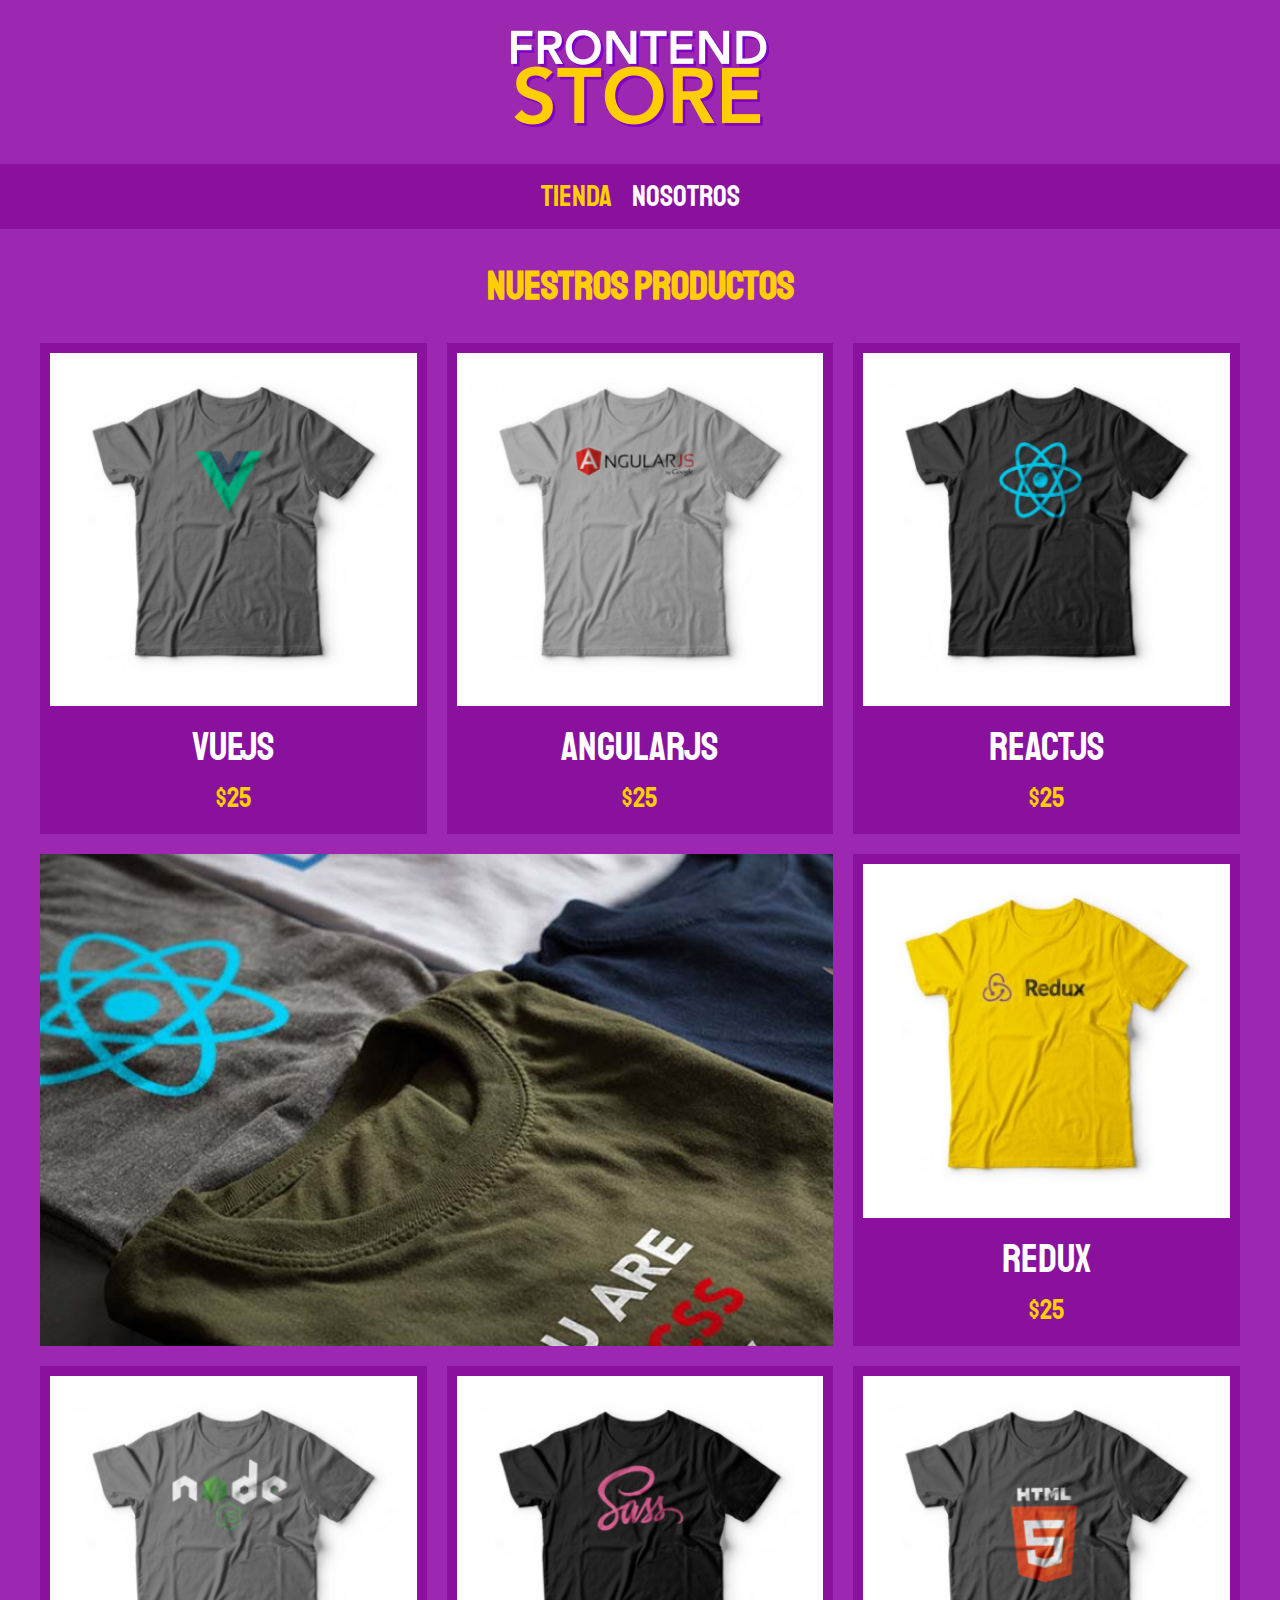
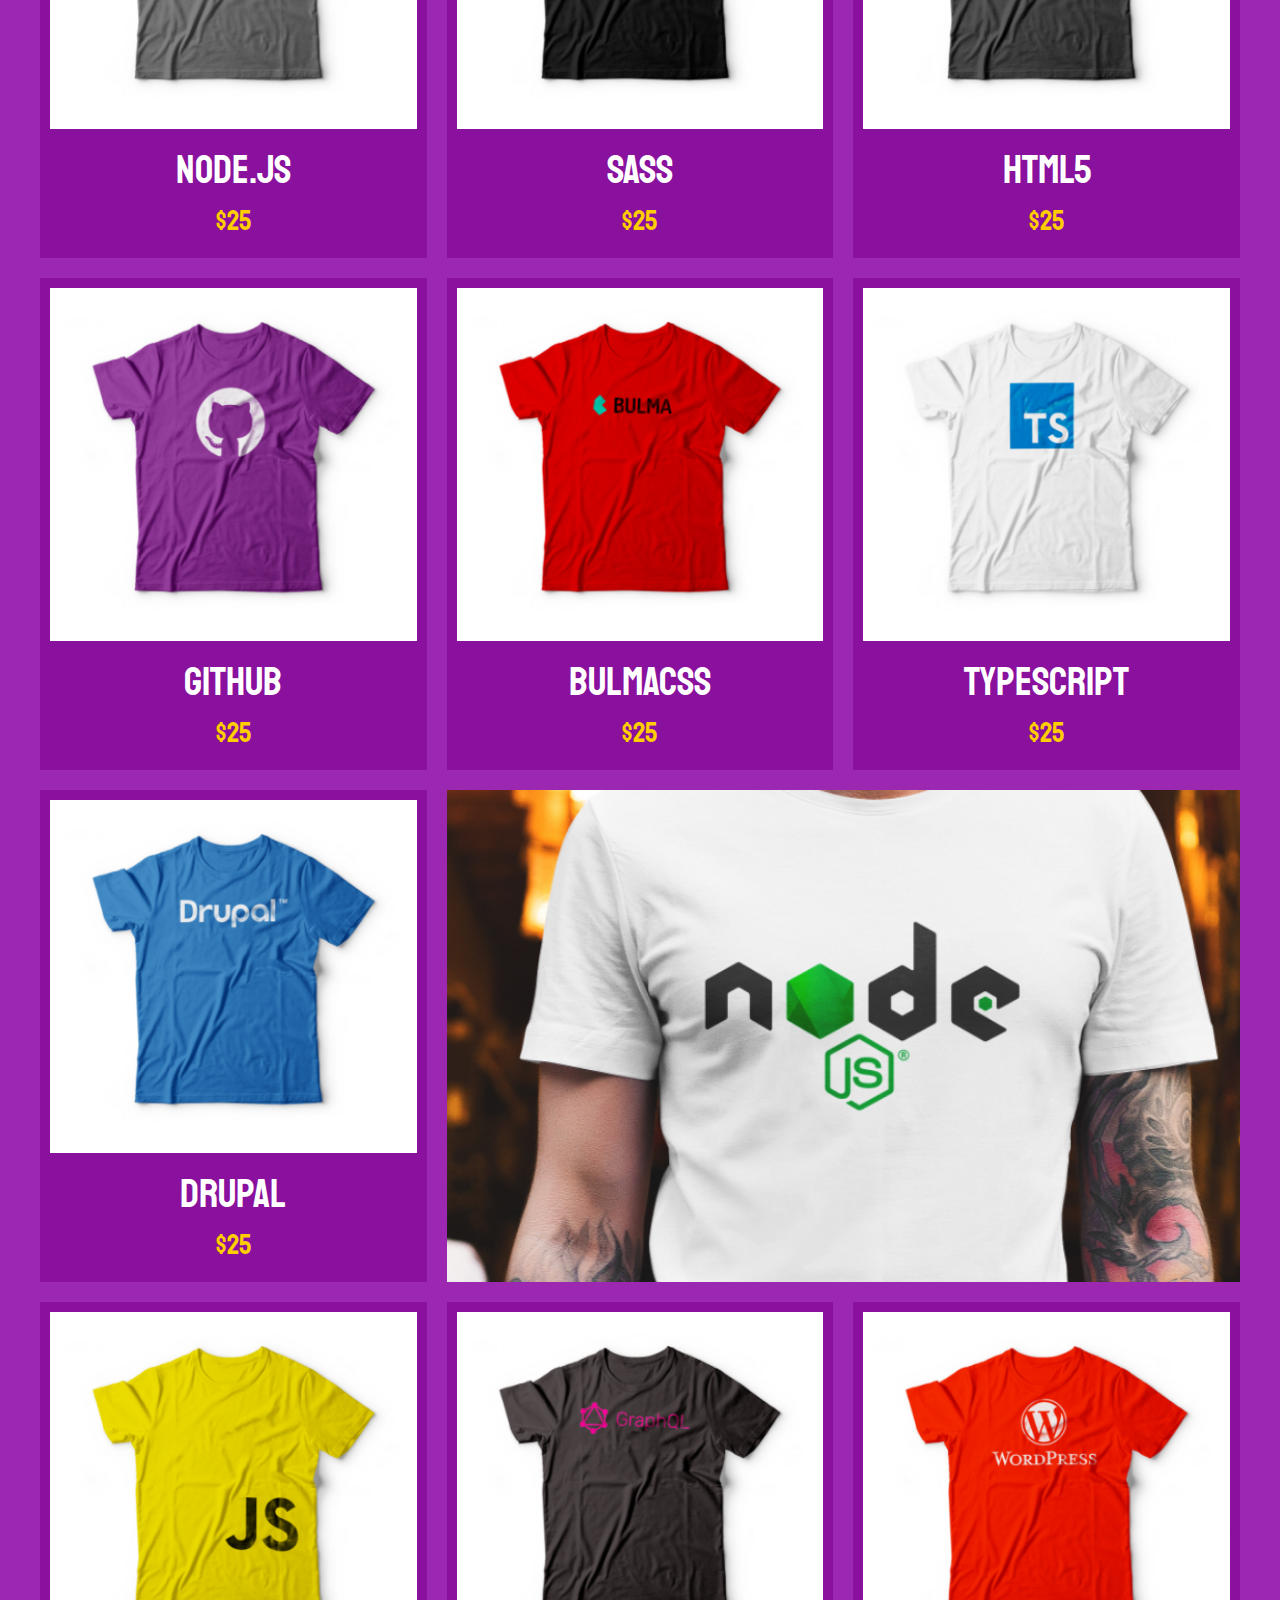
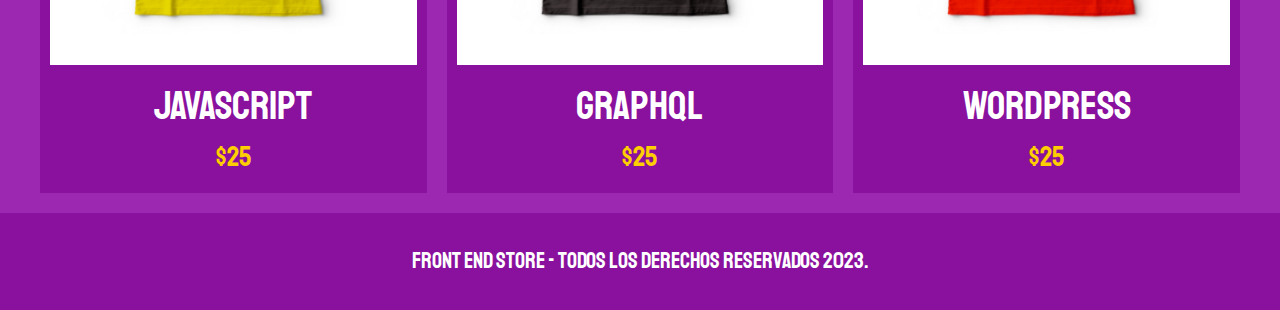
<file: FrontEndStore_inicio/index.html>
<!DOCTYPE html>
<html lang="es">
<head>
    <meta charset="UTF-8">
    <meta http-equiv="X-UA-Compatible" content="IE=edge">
    <meta name="viewport" content="width=device-width, initial-scale=1.0">
    <title>FrontEnd Store</title>

    <link rel="stylesheet" href="css/normalize.css">

    <link href="https://fonts.googleapis.com/css2?family=Staatliches&display=swap" rel="stylesheet">

    <link rel="stylesheet" href="css/style.css">

</head>

<body>
    <header class="header">
        <a href="index.html">
            <img class="header__logo" src="img/logo.png" alt="Logotipo">
        </a>
    </header>

    <nav class="navegacion"> 
        <a class="navegacion__enlace navegacion__enlace--activo" href="index.html">Tienda</a>
        <a class="navegacion__enlace" href="nosotros.html">Nosotros</a>
    </nav>

    <main class="contenedor">
        <h1>Nuestros Productos</h1>

        <div class="grid">
            <div class="producto">
                <a href="producto.html">
                    <img class="producto__imagen" src="img/1.jpg" alt="imagen camisa">
                    <div class="producto__informacion">
                        <p class="producto__nombre">VueJS</p>
                        <p class="producto__precio">$25</p>
                    </div>
                </a>
            </div> <!-- .producto -->
            <div class="producto">
                <a href="producto.html">
                    <img class="producto__imagen" src="img/2.jpg" alt="imagen camisa">
                    <div class="producto__informacion">
                        <p class="producto__nombre">AngularJS</p>
                        <p class="producto__precio">$25</p>
                    </div>
                </a>
            </div> <!-- .producto -->
            <div class="producto">
                <a href="producto.html">
                    <img class="producto__imagen" src="img/3.jpg" alt="imagen camisa">
                    <div class="producto__informacion">
                        <p class="producto__nombre">ReactJS</p>
                        <p class="producto__precio">$25</p>
                    </div>
                </a>
            </div> <!-- .producto -->
            <div class="producto">
                <a href="producto.html">
                    <img class="producto__imagen" src="img/4.jpg" alt="imagen camisa">
                    <div class="producto__informacion">
                        <p class="producto__nombre">Redux</p>
                        <p class="producto__precio">$25</p>
                    </div>
                </a>
            </div> <!-- .producto -->
            <div class="producto">
                <a href="producto.html">
                    <img class="producto__imagen" src="img/5.jpg" alt="imagen camisa">
                    <div class="producto__informacion">
                        <p class="producto__nombre">Node.JS</p>
                        <p class="producto__precio">$25</p>
                    </div>
                </a>
            </div> <!-- .producto -->
            <div class="producto">
                <a href="producto.html">
                    <img class="producto__imagen" src="img/6.jpg" alt="imagen camisa">
                    <div class="producto__informacion">
                        <p class="producto__nombre">SASS</p>
                        <p class="producto__precio">$25</p>
                    </div>
                </a>
            </div> <!-- .producto -->
            <div class="producto">
                <a href="producto.html">
                    <img class="producto__imagen" src="img/7.jpg" alt="imagen camisa">
                    <div class="producto__informacion">
                        <p class="producto__nombre">HTML5</p>
                        <p class="producto__precio">$25</p>
                    </div>
                </a>
            </div> <!-- .producto -->
            <div class="producto">
                <a href="producto.html">
                    <img class="producto__imagen" src="img/8.jpg" alt="imagen camisa">
                    <div class="producto__informacion">
                        <p class="producto__nombre">Github</p>
                        <p class="producto__precio">$25</p>
                    </div>
                </a>
            </div> <!-- .producto -->
            <div class="producto">
                <a href="producto.html">
                    <img class="producto__imagen" src="img/9.jpg" alt="imagen camisa">
                    <div class="producto__informacion">
                        <p class="producto__nombre">BulmaCSS</p>
                        <p class="producto__precio">$25</p>
                    </div>
                </a>
            </div> <!-- .producto -->
            <div class="producto">
                <a href="producto.html">
                    <img class="producto__imagen" src="img/10.jpg" alt="imagen camisa">
                    <div class="producto__informacion">
                        <p class="producto__nombre">TypeScript</p>
                        <p class="producto__precio">$25</p>
                    </div>
                </a>
            </div> <!-- .producto -->
            <div class="producto">
                <a href="producto.html">
                    <img class="producto__imagen" src="img/11.jpg" alt="imagen camisa">
                    <div class="producto__informacion">
                        <p class="producto__nombre">Drupal</p>
                        <p class="producto__precio">$25</p>
                    </div>
                </a>
            </div> <!-- .producto -->
            <div class="producto">
                <a href="producto.html">
                    <img class="producto__imagen" src="img/12.jpg" alt="imagen camisa">
                    <div class="producto__informacion">
                        <p class="producto__nombre">JavaScript</p>
                        <p class="producto__precio">$25</p>
                    </div>
                </a>
            </div> <!-- .producto -->
            <div class="producto">
                <a href="producto.html">
                    <img class="producto__imagen" src="img/13.jpg" alt="imagen camisa">
                    <div class="producto__informacion">
                        <p class="producto__nombre">GraphQL</p>
                        <p class="producto__precio">$25</p>
                    </div>
                </a>
            </div> <!-- .producto -->
            <div class="producto">
                <a href="producto.html">
                    <img class="producto__imagen" src="img/14.jpg" alt="imagen camisa">
                    <div class="producto__informacion">
                        <p class="producto__nombre">WordPress</p>
                        <p class="producto__precio">$25</p>
                    </div>
                </a>
            </div> <!-- .producto -->

            <div class="grafico grafico--camisas"> </div>
            <div class="grafico grafico--node"></div> 
        </div>

    </main>

    <footer class="footer"> 
        <p class="footer__texto">Front End Store - Todos los derechos reservados 2023.</p>
    </footer>
    
</body>
</html>
</file>
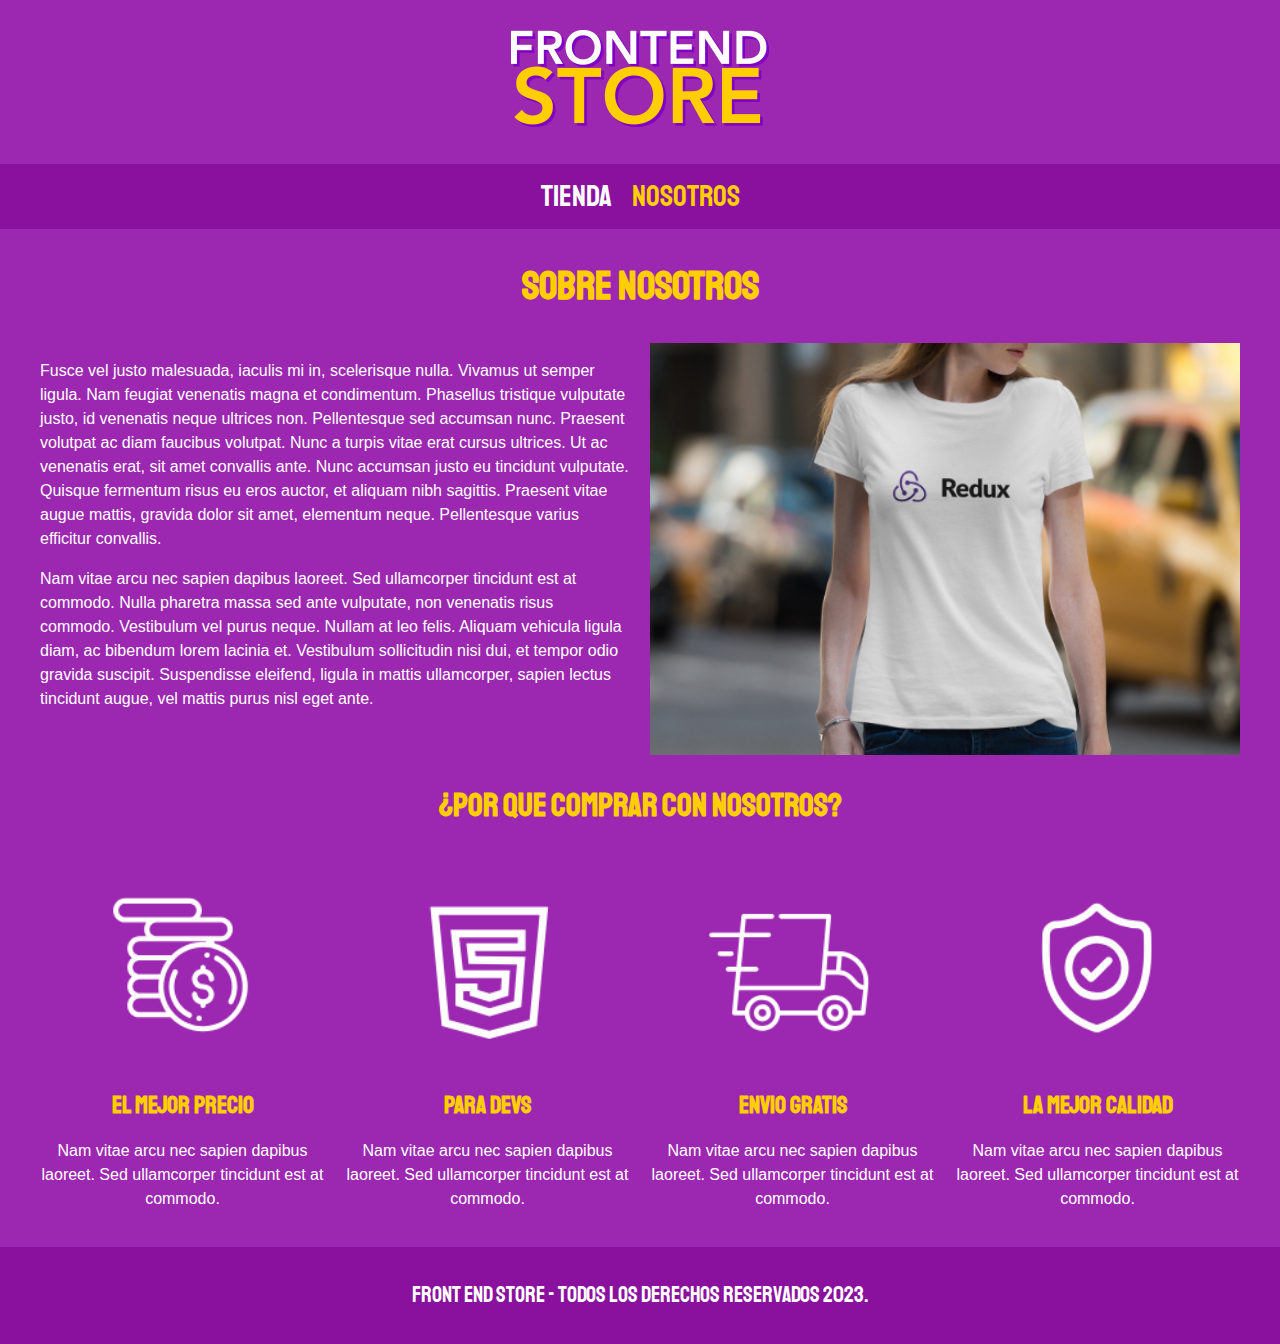
<file: FrontEndStore_inicio/nosotros.html>
<!DOCTYPE html>
<html lang="es">
<head>
    <meta charset="UTF-8">
    <meta http-equiv="X-UA-Compatible" content="IE=edge">
    <meta name="viewport" content="width=device-width, initial-scale=1.0">
    <title>FrontEnd Store</title>

    <link rel="stylesheet" href="css/normalize.css">

    <link href="https://fonts.googleapis.com/css2?family=Staatliches&display=swap" rel="stylesheet">

    <link rel="stylesheet" href="css/style.css">

</head>

<body>
    <header class="header">
        <a href="index.html">
            <img class="header__logo" src="img/logo.png" alt="Logotipo">
        </a>
    </header>

    <nav class="navegacion"> 
        <a class="navegacion__enlace" href="index.html">Tienda</a>
        <a class="navegacion__enlace navegacion__enlace--activo" href="nosotros.html">Nosotros</a>
    </nav>

    <main class="contenedor">
        <h1>Sobre Nosotros</h1>

        <div class="nosotros">
            <div class="nosotros__contenido">
                <p>
                    Fusce vel justo malesuada, iaculis mi in, scelerisque nulla. Vivamus ut semper ligula. Nam feugiat venenatis magna et condimentum. Phasellus tristique vulputate justo, id venenatis neque ultrices non. Pellentesque sed accumsan nunc. Praesent volutpat ac diam faucibus volutpat. Nunc a turpis vitae erat cursus ultrices. Ut ac venenatis erat, sit amet convallis ante. Nunc accumsan justo eu tincidunt vulputate. Quisque fermentum risus eu eros auctor, et aliquam nibh sagittis. Praesent vitae augue mattis, gravida dolor sit amet, elementum neque. Pellentesque varius efficitur convallis.
                </p>
                <p>
                    Nam vitae arcu nec sapien dapibus laoreet. Sed ullamcorper tincidunt est at commodo. Nulla pharetra massa sed ante vulputate, non venenatis risus commodo. Vestibulum vel purus neque. Nullam at leo felis. Aliquam vehicula ligula diam, ac bibendum lorem lacinia et. Vestibulum sollicitudin nisi dui, et tempor odio gravida suscipit. Suspendisse eleifend, ligula in mattis ullamcorper, sapien lectus tincidunt augue, vel mattis purus nisl eget ante.
                </p>
            </div>
            <img class="nosotros__imagen" src="img/nosotros.jpg" alt="imagen nosotros">
        </div>

    </main>

    <section class="contenedor comprar">
        <h2 class="comprar__titulo">¿Por que comprar con nosotros?</h2>

        <div class="bloques">
            <div class="bloque">
                <img class="bloque__imagen" src="img/icono_1.png" alt="Porque comprar">
                <h3 class="bloque__titulo">El Mejor Precio</h3>
                <p>
                    Nam vitae arcu nec sapien dapibus laoreet. Sed ullamcorper tincidunt est at commodo.
                </p>
            </div> <!--.bloque-->

            <div class="bloque">
                <img class="bloque__imagen" src="img/icono_2.png" alt="Porque comprar">
                <h3 class="bloque__titulo">Para devs</h3>
                <p>
                    Nam vitae arcu nec sapien dapibus laoreet. Sed ullamcorper tincidunt est at commodo.
                </p>
            </div> <!--.bloque-->

            <div class="bloque">
                <img class="bloque__imagen" src="img/icono_3.png" alt="Porque comprar">
                <h3 class="bloque__titulo">Envio Gratis</h3>
                <p>
                    Nam vitae arcu nec sapien dapibus laoreet. Sed ullamcorper tincidunt est at commodo.
                </p>
            </div> <!--.bloque-->

            <div class="bloque">
                <img class="bloque__imagen" src="img/icono_4.png" alt="Porque comprar">
                <h3 class="bloque__titulo">La Mejor Calidad</h3>
                <p>
                    Nam vitae arcu nec sapien dapibus laoreet. Sed ullamcorper tincidunt est at commodo.
                </p>
            </div> <!--.bloque-->
        </div><!--.bloques-->
    </section>

    <footer class="footer"> 
        <p class="footer__texto">Front End Store - Todos los derechos reservados 2023.</p>
    </footer>
    
</body>
</html>
</file>
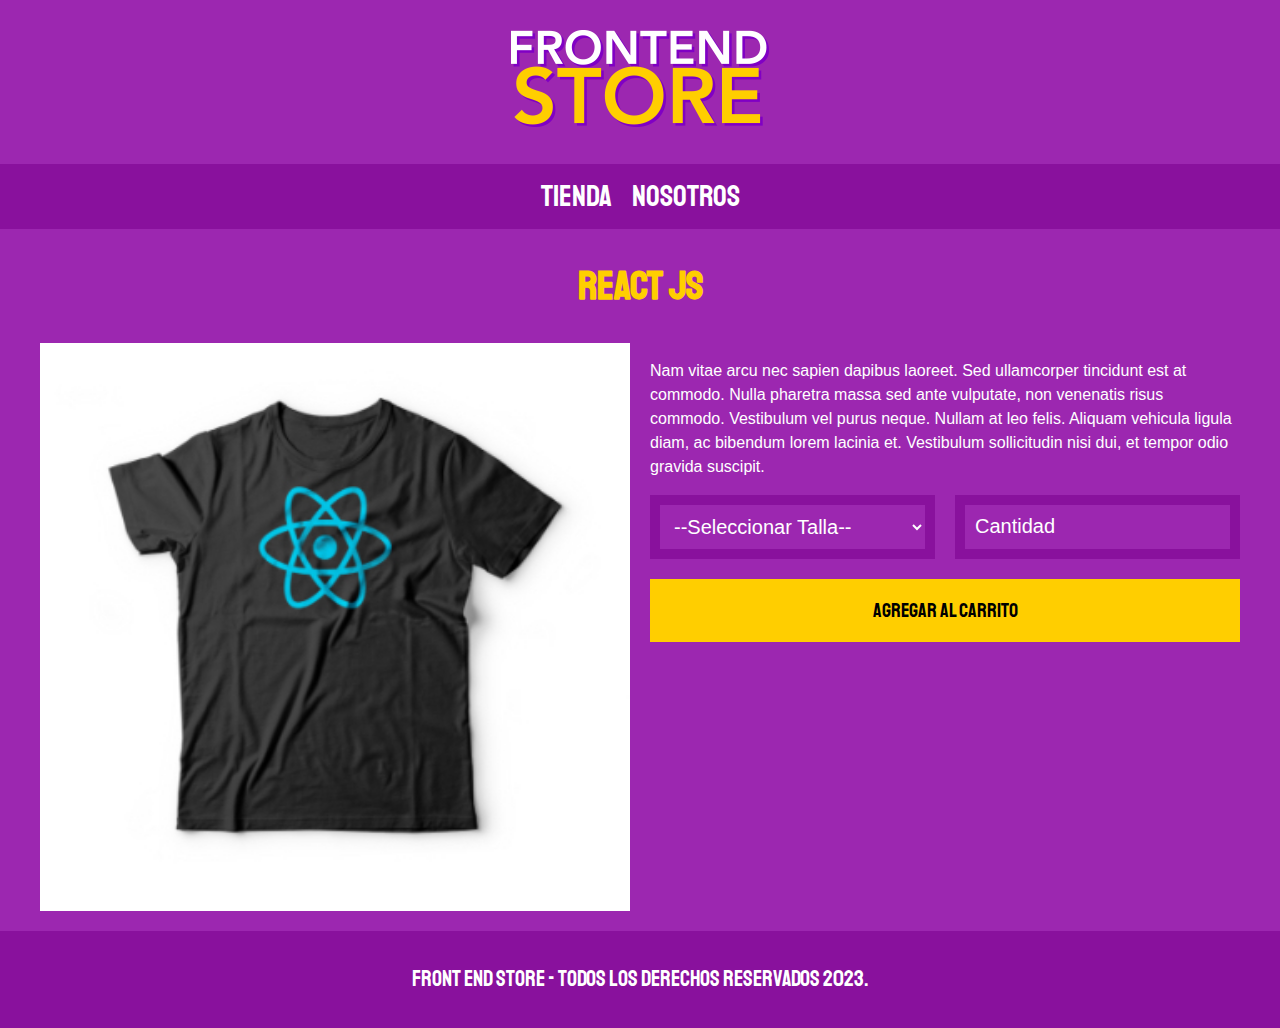
<file: FrontEndStore_inicio/producto.html>
<!DOCTYPE html>
<html lang="es">
<head>
    <meta charset="UTF-8">
    <meta http-equiv="X-UA-Compatible" content="IE=edge">
    <meta name="viewport" content="width=device-width, initial-scale=1.0">
    <title>FrontEnd Store</title>

    <link rel="stylesheet" href="css/normalize.css">

    <link href="https://fonts.googleapis.com/css2?family=Staatliches&display=swap" rel="stylesheet">

    <link rel="stylesheet" href="css/style.css">

</head>

<body>
    <header class="header">
        <a href="index.html">
            <img class="header__logo" src="img/logo.png" alt="Logotipo">
        </a>
    </header>

    <nav class="navegacion"> 
        <a class="navegacion__enlace" href="index.html">Tienda</a>
        <a class="navegacion__enlace" href="nosotros.html">Nosotros</a>
    </nav>

    <main class="contenedor">
        <h1>React JS</h1>
        <div class="camisa">
            <img class="camisa__imagen" src="img/3.jpg" alt="Imagen del Producto">

            <div class="camisa__contenido">
                <p> 
                    Nam vitae arcu nec sapien dapibus laoreet. Sed ullamcorper tincidunt est at commodo. Nulla pharetra massa sed ante vulputate, non venenatis risus commodo. Vestibulum vel purus neque. Nullam at leo felis. Aliquam vehicula ligula diam, ac bibendum lorem lacinia et. Vestibulum sollicitudin nisi dui, et tempor odio gravida suscipit.
                </p>
                <form class="formulario">
                    <select class="formulario__campo">
                        <option class="formulario__option" disabled selected>--Seleccionar Talla--</option>
                        <option class="formulario__option">Chica</option>
                        <option class="formulario__option">Mediana</option>
                        <option class="formulario__option">Grande</option>
                    </select>
                    <input class="formulario__campo" type="number" placeholder="Cantidad" min="1">
                    <input class="formulario__submit" type="submit" value="Agregar al Carrito">
                </form>
            </div>
        </div>

    </main>

    <footer class="footer"> 
        <p class="footer__texto">Front End Store - Todos los derechos reservados 2023.</p>
    </footer>
    
</body>
</html>
</file>
<file: FrontEndStore_inicio/css/style.css>
:root {
    --primario: #9c27b0;
    --primarioOscuro: #89119D;
    --secundario: #FFCE00;
    --secundarioOscuro: rgb(233,287,2);
    --blanco: #FFF;
    --negro: #000;

    --fuentePrincipal:'Staatliches', cursive;
}

html {
    font-size: 10px;
    box-sizing: border-box;
}
    *, *:before, *:after {
        box-sizing: inherit
    }
    /* Globales */
    body {
        background-color: var(--primario);
        font-size: 1.6rem;
        line-height: 1.5;
    }

    p{
        font-size: 1,8rem;
        font-family: Arial, Helvetica, sans-serif;
        color: var(--blanco);

    }

    a{
        text-decoration: none;
    }

    img {
        width: 100%;
    }

    .contenedor {
        max-width: 120rem;
        margin: 0 auto;
    }

h1, h2, h3 {
    text-align: center;
    color: var(--secundario);
    font-family: var(--fuentePrincipal);
}

h1 {
    font-size: 4rem;
}

h2 {
    font-size: 3.2rem;
}

h3 {
    font-size: 2.4rem;
}

/* Header */
.header {
    display:flex;
    justify-content: center;
}
.header__logo {
    margin: 3rem 0;
}

/* Footer */
.footer {
    background-color: var(--primarioOscuro);
    padding: 1rem 0;
    margin-top: 2rem;
}
.footer__texto {
    text-align: center;
    font-family: var(--fuentePrincipal);
    font-size: 2.2rem;
}

/* Navegacion */
.navegacion {
    background-color: var(--primarioOscuro);
    padding: 1rem 0;
    display: flex;
    justify-content: center;
    /* gap: 2rem; Separacion forma nueva */
}

.navegacion__enlace {
    font-family: var(--fuentePrincipal);
    color: var(--blanco);
    font-size: 3rem;
    margin-right: 2rem;

}
.navegacion__enlace:last-of-type {
    margin-right: 0;
}
.navegacion__enlace--activo,
.navegacion__enlace:hover {
    color: var(--secundario);
}

/* Grid */
.grid {
    display: grid;
    grid-template-columns: repeat(2, 1fr);
    gap: 2rem;
} 
@media (min-width: 768px) {
    .grid{
        grid-template-columns: repeat(3, 1fr);
    }
    
}

/* Productos */
.producto {
    background-color: var(--primarioOscuro);
    padding: 1rem;
}
.producto__imagen {
    width: 100%;
}

.producto__nombre {
    font-size: 4rem;
}
.producto__precio {
    font-size: 2.8rem;
    color: var(--secundario);
}
.producto__nombre,
.producto__precio {
    font-family: var(--fuentePrincipal);
    margin: 1rem 0;
    text-align: center;
    line-height: 1.2;
}

/* Graficos */
.grafico {
    min-height: 30rem;
    background-repeat: no-repeat;
    background-size: cover;
    grid-column: 1 / 3;
}

.grafico--camisas {
    grid-row: 2 / 3;
    background-image: url(../img/grafico1.jpg);
    
} 
.grafico--node {
    background-image: url(../img/grafico2.jpg);
    grid-row: 8 / 9;
}
@media (min-width: 768px) {
    .grafico--node {
        grid-row: 5 / 6;
        grid-column: 2 / 4;
    }
}

/* Nosotros */
.nosotros {
    display: grid;
    grid-template-rows: repeat(2, auto) ;
}
@media (min-width: 768px) {
    .nosotros {
        grid-template-columns: repeat(2, 1fr);
        column-gap: 2rem;
    }
}
.nosotros__imagen {
    grid-row: 1 / 2;
}
@media (min-width: 768px) {
    .nosotros__imagen {
        grid-column: 2 / 3;
    }
}

/* Bloques */
.bloques {
    display: grid;
    grid-template-columns: repeat(2, 1fr);
    gap: 2rem;
}
@media (min-width: 768px) {
    .bloques {
         grid-template-columns: repeat(4, 1fr);
    }
}

.bloque {
    text-align: center;
}

.bloque__titulo{
    margin: 0;
}

/* Pagina del Producto */
@media (min-width: 768px ) {
    .camisa {
        display: grid;
        grid-template-columns: repeat(2, 1fr);
        column-gap: 2rem;
    }
}

.formulario {
    display: grid;
    grid-template-columns: repeat(2, 1fr);
    gap: 2rem;
}

.formulario__campo {
    border: var(--primarioOscuro);
    border-width: 1rem;
    border-style: solid;
    background-color: transparent;
    color: var(--blanco);
    font-size: 2rem;
    font-family: Arial, Helvetica, sans-serif;
    padding: 1rem;
    min-width: 50%;
} 
.formulario__option {
    color: var(--negro);
}

::placeholder{
    color: var(--blanco);
}

.formulario__submit {
    background-color: var(--secundario);
    border: none;
    font-size: 2rem;
    font-family: var(--fuentePrincipal);
    padding: 2rem;
    transition: background-color .3s ease;
    grid-column: 1 / 3;
}

.formulario__submit:hover {
    cursor: pointer;
    background-color: var(--secundarioOscuro);
}
</file>
